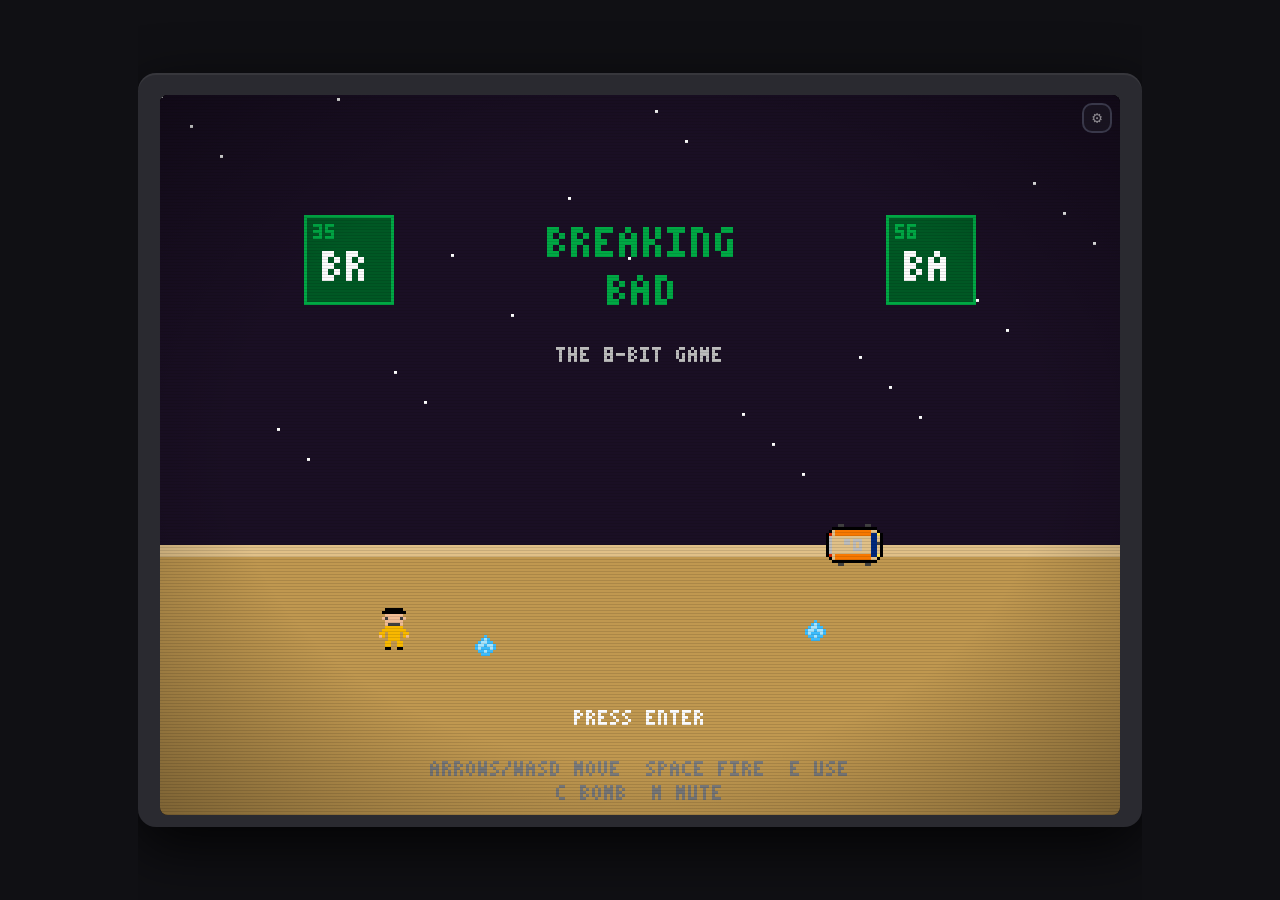
<file: index.html>
<!DOCTYPE html>
<html lang="en">
<head>
<meta charset="utf-8">
<meta name="viewport" content="width=device-width, initial-scale=1">
<title>BREAKING BAD - The 8-Bit Game</title>
<link rel="stylesheet" href="style.css">
</head>
<body>
<div id="tv">
  <div id="screen">
    <canvas id="game" width="320" height="240"></canvas>
    <div id="scanlines"></div>
    <div id="vignette"></div>
    <div id="touchlayer">
      <button id="gearBtn" title="control settings">&#9881;</button>

      <div id="padDpad" class="ctrl-cluster">
        <button class="dbtn" id="dUp" data-k="up">&#9650;</button>
        <button class="dbtn" id="dLeft" data-k="left">&#9664;</button>
        <button class="dbtn" id="dRight" data-k="right">&#9654;</button>
        <button class="dbtn" id="dDown" data-k="down">&#9660;</button>
      </div>

      <div id="padStick" class="ctrl-cluster">
        <div id="stickBase"><div id="stickKnob"></div></div>
      </div>

      <div id="padActions" class="ctrl-cluster">
        <button class="abtn" id="btnBomb" data-k="bomb">C</button>
        <button class="abtn" id="btnUse" data-k="act">E</button>
        <button class="abtn big" id="btnFire" data-k="fire">FIRE</button>
      </div>
    </div>
  </div>
</div>

<div id="settingsPanel">
  <div id="settingsBox">
    <h3>CONTROL SETTINGS</h3>
    <label class="srow"><input type="checkbox" id="showControlsChk"> show on-screen controls</label>
    <div class="sgroup">
      <div class="slabel">MOVEMENT STYLE</div>
      <label class="srow"><input type="radio" name="scheme" value="dpad"> fixed D-pad</label>
      <label class="srow"><input type="radio" name="scheme" value="stick"> floating joystick</label>
    </div>
    <div class="sgroup">
      <div class="slabel">BUTTON SIZE</div>
      <label class="srow"><input type="radio" name="scale" value="small"> small</label>
      <label class="srow"><input type="radio" name="scale" value="medium"> medium</label>
      <label class="srow"><input type="radio" name="scale" value="large"> large</label>
    </div>
    <button id="closeSettings">DONE</button>
  </div>
</div>

<script src="js/sprites.js"></script>
<script src="js/audio.js"></script>
<script src="js/levels.js"></script>
<script src="js/game.js"></script>
<script src="js/touch.js"></script>
</body>
</html>
</file>
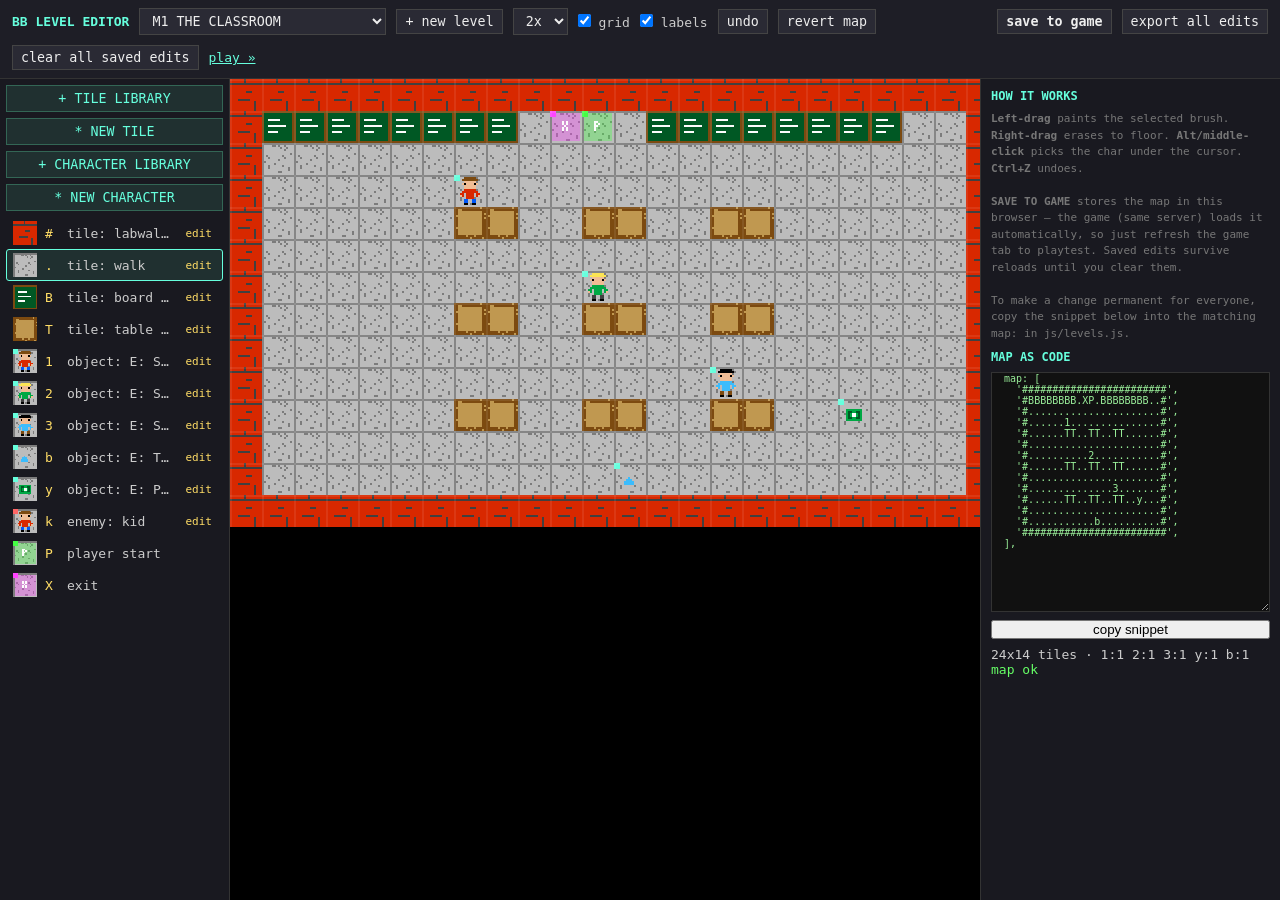
<file: editor.html>
<!DOCTYPE html>
<html lang="en">
<head>
<meta charset="utf-8">
<meta name="viewport" content="width=device-width, initial-scale=1">
<title>BB Level Editor</title>
<style>
  * { margin: 0; padding: 0; box-sizing: border-box; }
  body { background: #14141a; color: #ccc; font-family: monospace; font-size: 13px; height: 100vh; display: flex; flex-direction: column; }
  a { color: #6fd; }
  #topbar { display: flex; gap: 10px; align-items: center; padding: 8px 12px; background: #1e1e26; border-bottom: 1px solid #333; flex-wrap: wrap; }
  #topbar select, #topbar button { background: #2a2a34; color: #eee; border: 1px solid #444; padding: 4px 8px; font-family: monospace; cursor: pointer; }
  #topbar button:hover { background: #3a3a48; }
  #topbar .sp { flex: 1; }
  #main { flex: 1; display: flex; min-height: 0; }
  #palette { width: 230px; overflow-y: auto; background: #191920; border-right: 1px solid #333; padding: 6px; }
  .pal { display: flex; align-items: center; gap: 8px; padding: 3px 6px; cursor: pointer; border: 1px solid transparent; border-radius: 3px; }
  .pal:hover { background: #26262f; }
  .pal.sel { border-color: #6fd; background: #203030; }
  .pal canvas { image-rendering: pixelated; width: 24px; height: 24px; flex: none; }
  .pal .ch { color: #fd6; width: 14px; flex: none; }
  .pal .nm { overflow: hidden; text-overflow: ellipsis; white-space: nowrap; }
  #viewwrap { flex: 1; overflow: auto; background: #000; position: relative; }
  #view { image-rendering: pixelated; display: block; cursor: crosshair; }
  #sidebar { width: 300px; background: #191920; border-left: 1px solid #333; padding: 10px; display: flex; flex-direction: column; gap: 8px; overflow-y: auto; }
  #sidebar h3 { color: #6fd; font-size: 12px; }
  #export { width: 100%; height: 240px; background: #111; color: #9e9; border: 1px solid #333; font-family: monospace; font-size: 10px; white-space: pre; }
  #status { color: #fd6; min-height: 16px; }
  #hint { color: #777; font-size: 11px; line-height: 1.5; }
  .warn { color: #f66; }
  .ok { color: #6f6; }
  .pal .edit { margin-left: auto; color: #fd6; font-size: 11px; padding: 0 4px; }
  .pal .edit:hover { text-decoration: underline; }
  .palbtn { display: block; width: 100%; margin: 0 0 6px; background: #203030; color: #6fd;
            border: 1px solid #365; padding: 5px; font-family: monospace; cursor: pointer; }
  .palbtn:hover { background: #2a4040; }
  .overlay { display: none; position: fixed; inset: 0; background: rgba(0,0,0,.75);
             align-items: center; justify-content: center; z-index: 10; }
  .panel { background: #1b1b22; border: 1px solid #444; border-radius: 6px; padding: 14px;
           max-height: 85vh; display: flex; flex-direction: column; gap: 10px; }
  .panel h3 { color: #6fd; }
  #liblist { overflow-y: auto; width: 340px; max-height: 65vh; }
  #liblist .pal canvas { width: 28px; height: 28px; }
  #dcanvas { image-rendering: pixelated; width: 384px; height: 384px; cursor: crosshair;
             border: 1px solid #444; }
  #dpalette { display: grid; grid-template-columns: repeat(13, 22px); gap: 3px; }
  .dcol { width: 22px; height: 22px; border: 1px solid #444; cursor: pointer; }
  .dcol.sel { outline: 2px solid #6fd; }
  .dcol.trans { background:
      repeating-conic-gradient(#333 0 25%, #222 0 50%) 0 0/8px 8px !important; }
  #designer .row { display: flex; gap: 8px; align-items: center; flex-wrap: wrap; }
  #designer input[type=text], #designer select {
    background: #111; color: #eee; border: 1px solid #444; padding: 4px; font-family: monospace; }
  #designer button { background: #2a2a34; color: #eee; border: 1px solid #444;
    padding: 5px 10px; font-family: monospace; cursor: pointer; }
  #designer button:disabled { opacity: .4; cursor: default; }
  #dpreview { image-rendering: pixelated; width: 192px; height: 96px; border: 1px solid #444; }
  #dstatus { color: #f66; min-height: 15px; }
  #designer input[type=number] { background: #111; color: #eee; border: 1px solid #444; padding: 3px; font-family: monospace; }
  .hide { display: none !important; }
</style>
</head>
<body>
<div id="topbar">
  <b style="color:#6fd">BB LEVEL EDITOR</b>
  <select id="levelSel"></select>
  <button id="newLevelBtn" title="create a new blank map, not wired into the game yet">+ new level</button>
  <button id="deleteLevelBtn" class="hide" title="delete this custom level">delete level</button>
  <select id="zoomSel">
    <option value="1">1x</option>
    <option value="2" selected>2x</option>
    <option value="3">3x</option>
  </select>
  <label><input type="checkbox" id="gridChk" checked> grid</label>
  <label><input type="checkbox" id="labelsChk" checked> labels</label>
  <button id="undoBtn" title="ctrl+z">undo</button>
  <button id="revertBtn" title="discard edits for this map">revert map</button>
  <span class="sp"></span>
  <span id="status"></span>
  <button id="saveBtn"><b>save to game</b></button>
  <button id="exportAllBtn" title="download every saved edit as one JSON file">export all edits</button>
  <button id="clearBtn">clear all saved edits</button>
  <a href="index.html" target="bbgame">play &raquo;</a>
</div>
<div id="main">
  <div id="palette"></div>
  <div id="viewwrap"><canvas id="view"></canvas></div>
  <div id="sidebar">
    <h3>HOW IT WORKS</h3>
    <div id="hint">
      <b>Left-drag</b> paints the selected brush. <b>Right-drag</b> erases to floor.
      <b>Alt/middle-click</b> picks the char under the cursor. <b>Ctrl+Z</b> undoes.<br><br>
      <b>SAVE TO GAME</b> stores the map in this browser — the game (same server)
      loads it automatically, so just refresh the game tab to playtest.
      Saved edits survive reloads until you clear them.<br><br>
      To make a change permanent for everyone, copy the snippet below into the
      matching <code>map:</code> in <code>js/levels.js</code>.
    </div>
    <h3>MAP AS CODE</h3>
    <textarea id="export" readonly spellcheck="false"></textarea>
    <button id="copyBtn">copy snippet</button>
    <div id="stats"></div>
  </div>
</div>
<!-- new level overlay -->
<div id="newLevelPanel" class="overlay">
  <div class="panel">
    <h3>NEW LEVEL</h3>
    <div style="color:#777;font-size:11px;max-width:280px">
      Creates a blank bordered map you can paint right away. It's not wired
      into the game yet - tell Claude how it should work (objective, enemies,
      mechanics) and it'll be added to the campaign in code.
    </div>
    <div class="row">
      <input type="text" id="nlName" placeholder="level name" maxlength="24" size="20">
    </div>
    <div class="row">
      <label>w <input type="number" id="nlWidth" min="8" max="84" value="24" style="width:52px"></label>
      <label>h <input type="number" id="nlHeight" min="8" max="60" value="14" style="width:52px"></label>
    </div>
    <div id="nlStatus" style="color:#f66;min-height:15px"></div>
    <div class="row">
      <button id="nlCreate"><b>create</b></button>
      <button id="nlCancel">cancel</button>
    </div>
  </div>
</div>

<!-- tile / character library overlay (shared) -->
<div id="library" class="overlay">
  <div class="panel">
    <h3 id="libtitle">TILE LIBRARY - every tile from every level</h3>
    <div id="liblist"></div>
    <button id="libclose">close</button>
  </div>
</div>

<!-- tile / character designer overlay (shared) -->
<div id="designer" class="overlay">
  <div class="panel">
    <h3 id="dtitle">NEW TILE</h3>
    <div class="row">
      <canvas id="dcanvas" width="256" height="256"></canvas>
      <div style="display:flex;flex-direction:column;gap:10px">
        <div id="dpalette"></div>
        <select id="dload"></select>
        <div class="row">
          <button id="drotate" title="rotate the current pixels 90&deg; clockwise">rotate 90&deg;</button>
          <button id="dfliph" title="flip left-right">flip H</button>
          <button id="dflipv" title="flip top-bottom">flip V</button>
        </div>
        <canvas id="dpreview" width="96" height="48"></canvas>
        <div class="row" id="dNewDims">
          <label>w <input type="number" id="dwidth" min="4" max="32" value="16" style="width:48px"></label>
          <label>h <input type="number" id="dheight" min="4" max="32" value="16" style="width:48px"></label>
          <span style="color:#777;font-size:11px">(new character canvas size)</span>
        </div>
        <div class="row">
          <input type="text" id="dname" placeholder="name" maxlength="16" size="14">
          <label id="dsolidWrap"><input type="checkbox" id="dsolid"> solid (blocks walking)</label>
        </div>
        <div id="dstatus"></div>
        <div class="row">
          <button id="dsave"><b id="dsaveLabel">save tile</b></button>
          <button id="ddelete">delete</button>
          <button id="dcancel">cancel</button>
        </div>
        <div style="color:#777;font-size:11px">left-drag paint &middot; right-drag erase<br>alt-click pick color</div>
      </div>
    </div>
  </div>
</div>

<script src="js/sprites.js"></script>
<script src="js/levels.js"></script>
<script src="js/editor.js"></script>
</body>
</html>
</file>
<file: style.css>
* { margin: 0; padding: 0; box-sizing: border-box; }

html, body {
  height: 100%;
  background: #101014;
  display: flex;
  align-items: center;
  justify-content: center;
  font-family: monospace;
  overflow: hidden;
}

#tv {
  background: #2a2a30;
  border-radius: 18px;
  padding: 22px 22px 12px;
  box-shadow: 0 20px 60px rgba(0,0,0,.8), inset 0 2px 0 rgba(255,255,255,.06);
}

#screen {
  position: relative;
  background: #000;
  border-radius: 8px;
  overflow: hidden;
  box-shadow: inset 0 0 30px rgba(0,0,0,.9);
}

#game {
  display: block;
  width: 960px;
  height: 720px;
  aspect-ratio: 4 / 3;
  max-width: calc(100vw - 90px);
  max-height: calc(100vh - 130px);
  image-rendering: pixelated;
  image-rendering: crisp-edges;
  background: #000;
}

/* CRT scanlines */
#scanlines {
  pointer-events: none;
  position: absolute;
  inset: 0;
  background: repeating-linear-gradient(
    to bottom,
    rgba(0,0,0,0) 0px,
    rgba(0,0,0,0) 2px,
    rgba(0,0,0,.22) 3px
  );
  mix-blend-mode: multiply;
}

#vignette {
  pointer-events: none;
  position: absolute;
  inset: 0;
  background: radial-gradient(ellipse at center,
    rgba(0,0,0,0) 60%, rgba(0,0,0,.35) 100%);
}

/* ---------------- touch controls ---------------- */
#touchlayer {
  position: absolute;
  inset: 0;
  pointer-events: none;   /* only real buttons below opt back in */
  -webkit-user-select: none;
  user-select: none;
}
/* clusters are opt-in per scheme; gearBtn always stays reachable so
   settings (incl. re-enabling controls) are never permanently hidden */
.ctrl-cluster { display: none; }
#touchlayer[data-scheme="dpad"] #padDpad { display: block; }
#touchlayer[data-scheme="stick"] #padStick { display: block; }
#touchlayer #padActions { display: block; }
#touchlayer.hidden-controls .ctrl-cluster { display: none !important; }

#touchlayer button {
  pointer-events: auto;
  touch-action: none;
  font-family: monospace;
  color: #eee;
  background: rgba(40, 40, 50, .55);
  border: 2px solid rgba(200, 220, 255, .35);
  border-radius: 10px;
  -webkit-tap-highlight-color: transparent;
}
#touchlayer button.pressed,
#touchlayer button:active {
  background: rgba(110, 253, 213, .35);
  border-color: #6fd;
}

#gearBtn {
  position: absolute;
  top: 8px; right: 8px;
  width: 30px; height: 30px;
  font-size: 16px;
  line-height: 26px;
  border-radius: 50%;
  opacity: .55;
}
#gearBtn:hover { opacity: 1; }

/* fixed D-pad, bottom-left */
#padDpad {
  position: absolute;
  left: 16px; bottom: 16px;
  width: var(--pad-size, 132px); height: var(--pad-size, 132px);
}
#padDpad .dbtn {
  position: absolute;
  width: 40%; height: 40%;
  font-size: 18px;
}
#dUp    { top: 0;    left: 30%; }
#dDown  { bottom: 0; left: 30%; }
#dLeft  { left: 0;   top: 30%; }
#dRight { right: 0;  top: 30%; }

/* floating joystick, bottom-left zone */
#padStick {
  position: absolute;
  left: 0; bottom: 0;
  width: 46%; height: 55%;
  pointer-events: auto;
  touch-action: none;
}
#stickBase {
  position: absolute;
  display: none;
  width: 84px; height: 84px;
  margin-left: -42px; margin-top: -42px;
  border-radius: 50%;
  background: rgba(40, 40, 50, .45);
  border: 2px solid rgba(200, 220, 255, .3);
}
#stickKnob {
  position: absolute;
  left: 50%; top: 50%;
  width: 38px; height: 38px;
  margin-left: -19px; margin-top: -19px;
  border-radius: 50%;
  background: rgba(110, 253, 213, .5);
  border: 2px solid #6fd;
}

/* action buttons, bottom-right */
#padActions {
  position: absolute;
  right: 14px; bottom: 16px;
  width: 168px; height: 132px;
}
#padActions .abtn {
  position: absolute;
  width: 52px; height: 52px;
  border-radius: 50%;
  font-size: 13px;
}
#btnUse  { right: 0;  bottom: 46px; }
#btnBomb { right: 60px; bottom: 0; }
#btnFire {
  right: 0; bottom: 0;
  width: 68px; height: 68px;
  font-size: 12px;
  font-weight: bold;
  background: rgba(120, 30, 30, .55);
  border-color: rgba(255, 160, 160, .4);
}
#btnFire.pressed, #btnFire:active { background: rgba(255, 90, 90, .5); border-color: #f88; }

/* size variants */
#touchlayer[data-scale="small"]  { --pad-size: 104px; }
#touchlayer[data-scale="small"] #padActions .abtn { width: 42px; height: 42px; font-size: 11px; }
#touchlayer[data-scale="small"] #btnFire { width: 56px; height: 56px; }
#touchlayer[data-scale="large"] { --pad-size: 160px; }
#touchlayer[data-scale="large"] #padActions .abtn { width: 62px; height: 62px; font-size: 14px; }
#touchlayer[data-scale="large"] #btnFire { width: 80px; height: 80px; }
#touchlayer[data-scale="large"] #padActions { width: 196px; height: 156px; }

/* settings modal */
#settingsPanel {
  display: none;
  position: fixed; inset: 0;
  background: rgba(0,0,0,.7);
  align-items: center; justify-content: center;
  z-index: 20;
}
#settingsPanel.open { display: flex; }
#settingsBox {
  background: #1b1b22;
  border: 1px solid #444;
  border-radius: 8px;
  padding: 18px 22px;
  font-family: monospace;
  color: #ccc;
  min-width: 240px;
}
#settingsBox h3 { color: #6fd; font-size: 13px; margin-bottom: 12px; letter-spacing: 1px; }
#settingsBox .sgroup { margin-top: 12px; padding-top: 10px; border-top: 1px solid #333; }
#settingsBox .slabel { color: #888; font-size: 11px; margin-bottom: 6px; letter-spacing: 1px; }
#settingsBox .srow { display: block; padding: 4px 0; font-size: 13px; cursor: pointer; }
#settingsBox input { margin-right: 8px; }
#settingsBox button {
  margin-top: 16px;
  width: 100%;
  background: #2a2a34; color: #eee; border: 1px solid #444;
  padding: 7px; font-family: monospace; cursor: pointer; border-radius: 4px;
}
#settingsBox button:hover { background: #3a3a48; }
</file>
